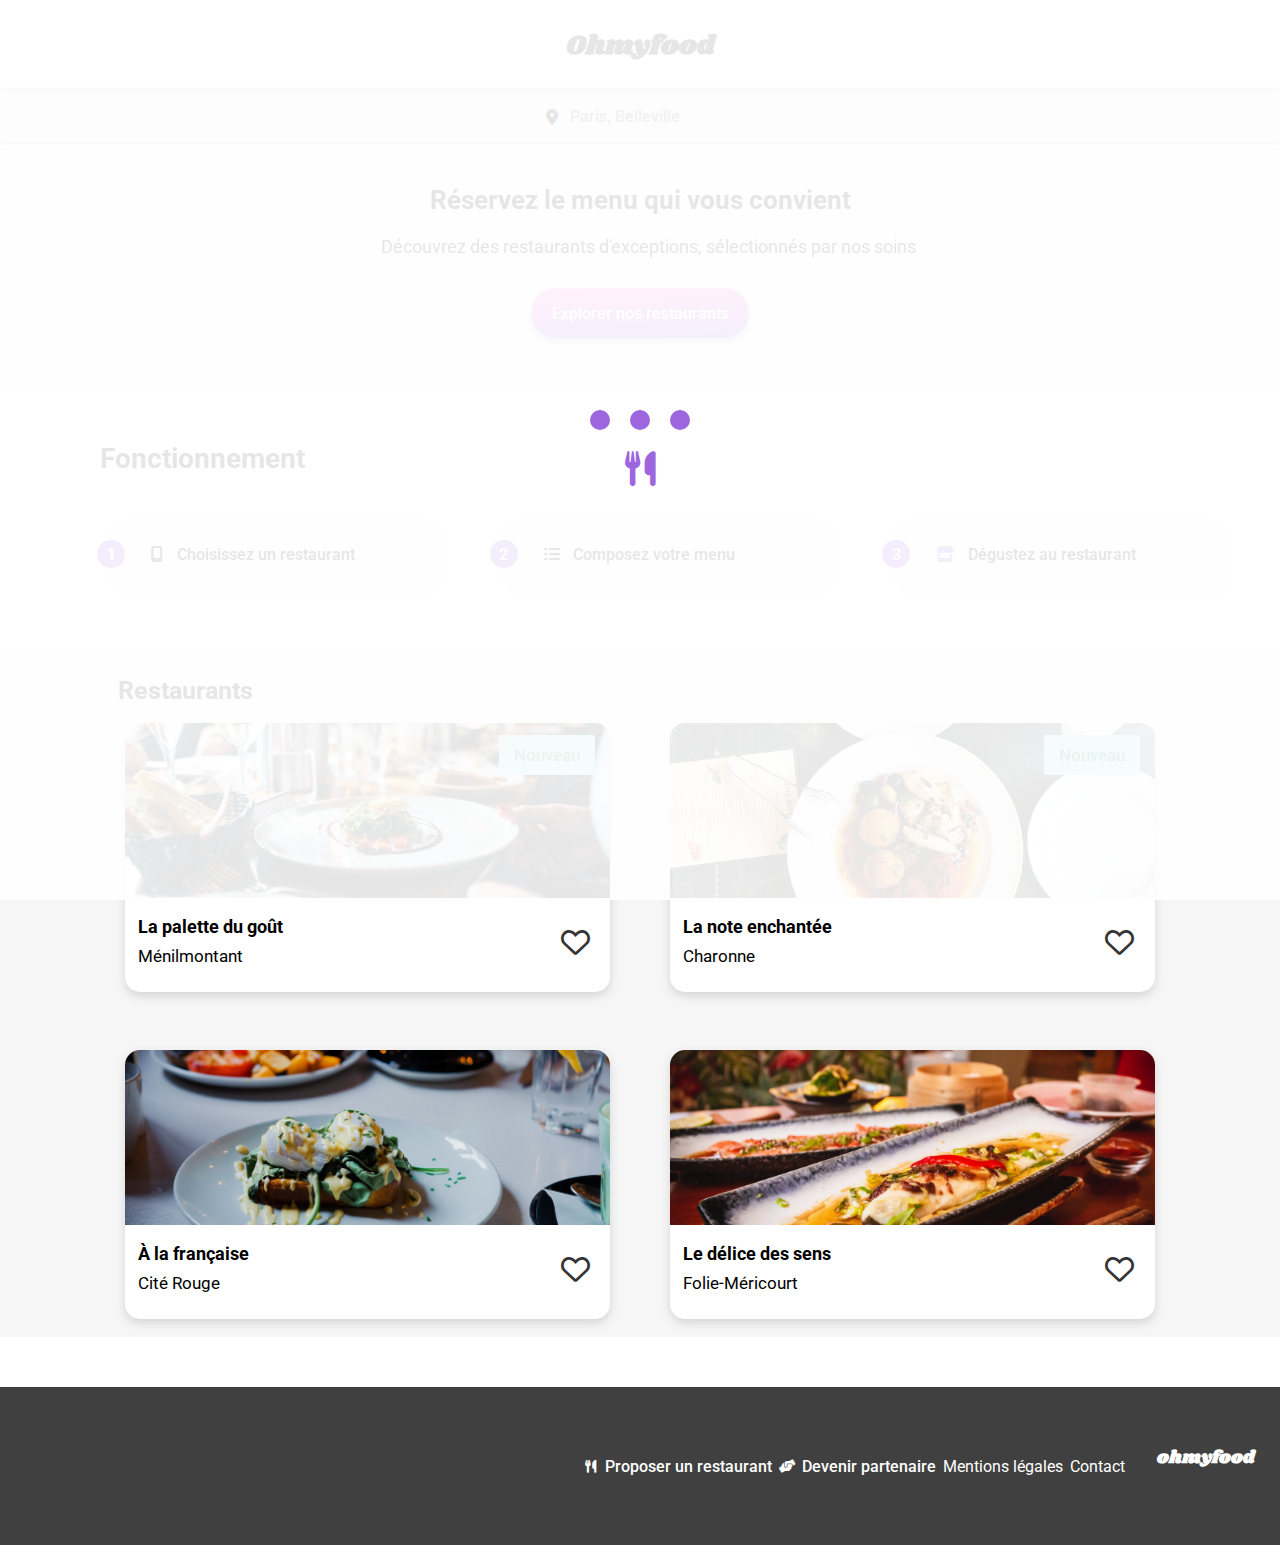
<file: index.html>
<!DOCTYPE html>
<html lang="fr">
<head>
    <meta charset="UTF-8">
    <meta name="viewport" content="width=device-width, initial-scale=1.0">
    <link rel="preconnect" href="https://fonts.googleapis.com">
    <link rel="preconnect" href="https://fonts.gstatic.com/" crossorigin>
    <link href="https://fonts.googleapis.com/css2?family=Shrikhand&display=swap" rel="stylesheet">
    <link href="https://fonts.googleapis.com/css2?family=Roboto:ital,wght@0,100;0,300;0,400;0,500;0,700;0,900;1,100;1,300;1,400;1,500;1,700;1,900&display=swap" rel="stylesheet">
    <link rel="stylesheet" href="https://cdnjs.cloudflare.com/ajax/libs/font-awesome/6.0.0-beta3/css/all.min.css">
    <link rel="stylesheet" href="./assets/style.css">
    <title>Oh My Food</title>
</head>
<body>
    <div class="loader">
            <div class="loader-dots">
            <div class="loader-dot loader-dot__1"></div>
            <div class="loader-dot loader-dot__2"></div>
            <div class="loader-dot loader-dot__3"></div>
            <div class="loader__text"><i class="fa-solid fa-utensils"></i></div>
            </div>
        </div>
    <header class="header">
        <h1 class="header__logo">Ohmyfood</h1>
    </header>
    <main class="main">
        <section class="location">
            <div class="location__icon">
                <i class="fa-solid fa-location-dot" aria-hidden="true"></i>
            </div> 
            <div class="location-input"> 
                <form action="#" method="get">
                <input type="text" placeholder="Paris, Belleville" class="location__input--text">
                </form>
            </div>
        </section>
        <section class="explorer__restaurants">
            <h2 class="title__reservation">Réservez le menu qui vous convient</h2>
            <p>Découvrez des restaurants d'exceptions, sélectionnés par nos soins</p>
            <button type="button" class="explore__button">Explorer nos restaurants</button>
        </section>
        <section class="fonctionnement">
            <h3 class="fonctionnement__title">Fonctionnement</h3>
            <div class="fonctionnement__steps">
                <div class="fonctionnement__steps--step">
                    <p class="fonctionnement__steps--step__numbers">1</p>
                    <i class="fonctionnement__steps--step__numbers__icon fa-solid fa-mobile-screen-button"></i>
                    <p class="fonctionnement__steps--step__paragraph">Choisissez un restaurant</p>
                </div>
                <div class="fonctionnement__steps--step">
                    <p class="fonctionnement__steps--step__numbers">2</p>
                    <i class="fonctionnement__steps--step__numbers__icon fa-solid fa-list-ul"></i>
                    <p class="fonctionnement__steps--step__paragraph">Composez votre menu</p>
                </div>
                <div class="fonctionnement__steps--step">
                    <p class="fonctionnement__steps--step__numbers">3</p>
                    <i class="fonctionnement__steps--step__numbers__icon fa-solid fa-store"></i>
                    <p class="fonctionnement__steps--step__paragraph">Dégustez au restaurant</p>
                </div>
            </div>
        </section>
        <section class="restaurant">
            <h3 class="restaurant__title">Restaurants</h3>
            <div class="restaurant__bloc">
                <article class="restaurant__cards">
                    <a href="La-palette-du-gout.html">
                        <div class="restaurant__cards--img">
                            <img src="./assets/images/jay-wennington-N_Y88TWmGwA-unsplash.jpg" alt="Photo du restaurant la palette du goût">
                            <div class="restaurant__cards--img--markerinfo">
                               <span>Nouveau</span>
                            </div>
                        </div>
                        <div class="restaurant__cards--info">
                            <div class="restaurant__cards--text">
                                <h4>La palette du goût</h4>
                                <p>Ménilmontant</p>
                            </div>
                        </div>
                    </a>
                    <div class="restaurant__cards--like">
                        <input class="heart-check" type="checkbox">
                        <button type="button" class="button__like"><i class="far fa-heart"></i></button>
                    </div>
                </article>
                <article class="restaurant__cards">
                    <a href="La-note-enchantee.html">
                        <div class="restaurant__cards--img">
                            <img src="./assets/images/stil-u2Lp8tXIcjw-unsplash.jpg" alt="Photo du restaurant la note enchantée">
                            <div class="restaurant__cards--img--markerinfo">
                                <span>Nouveau</span>
                            </div>
                        </div>
                        <div class="restaurant__cards--info">
                            <div class="restaurant__cards--text">
                                <h4>La note enchantée</h4>
                                <p>Charonne</p>
                            </div>
                        </div>
                    </a>
                    <div class="restaurant__cards--like">
                        <input class="heart-check" type="checkbox">
                        <button type="button" class="button__like"><i class="far fa-heart"></i></button>
                    </div>
                </article>
                <article class="restaurant__cards">
                    <a href="A-la-française.html">
                        <div class="restaurant__cards--img">
                            <img src="./assets/images/toa-heftiba-DQKerTsQwi0-unsplash.jpg" alt="Photo du restaurant à la francaise">
                        </div>
                        <div class="restaurant__cards--info">
                            <div class="restaurant__cards--text">
                                <h4>À la française </h4>
                                <p>Cité Rouge</p>
                            </div>
                        </div>
                    </a>
                    <div class="restaurant__cards--like">
                        <input class="heart-check" type="checkbox">
                        <button type="button" class="button__like"><i class="far fa-heart"></i></button>
                    </div>
                </article>
                <article class="restaurant__cards">
                    <a href="Le-delice-des-sens.html">
                        <div class="restaurant__cards--img">
                            <img src="./assets/images/louis-hansel-shotsoflouis-qNBGVyOCY8Q-unsplash.jpg" alt="Photo du restaurant le délice des sens">
                        </div>
                        <div class="restaurant__cards--info">
                            <div class="restaurant__cards--text">
                                <h4>Le délice des sens</h4>
                                <p>Folie-Méricourt</p>
                            </div>
                        </div>
                    </a>
                    <div class="restaurant__cards--like">
                        <input class="heart-check" type="checkbox">
                        <button type="button" class="button__like"><i class="far fa-heart"></i></button>
                    </div>
                </article>       
            </div>
        </section>
        </main>
    <footer class="footer">
        <h1 class="footer__logo">ohmyfood</h1>
    <div class="footer__bloc">
            <a href="#" class="footer__nav">
             <i class="fas fa-utensils footer__nav--icons"></i>
            <p>Proposer un restaurant</p>
             </a>
             <a href="#" class=" footer__nav">
            <i class="fas fa-hands-helping footer__nav--icons"></i>
            <p>Devenir partenaire</p>
            </a>
            <a class="footer__nav--info" href="#"><p>Mentions légales</p></a>
            <a class="footer__nav--info" href="mailto:ohmyfood@contact.fr"><p>Contact</p></a>
    </div>
</footer>
</body>
</html>
</file>
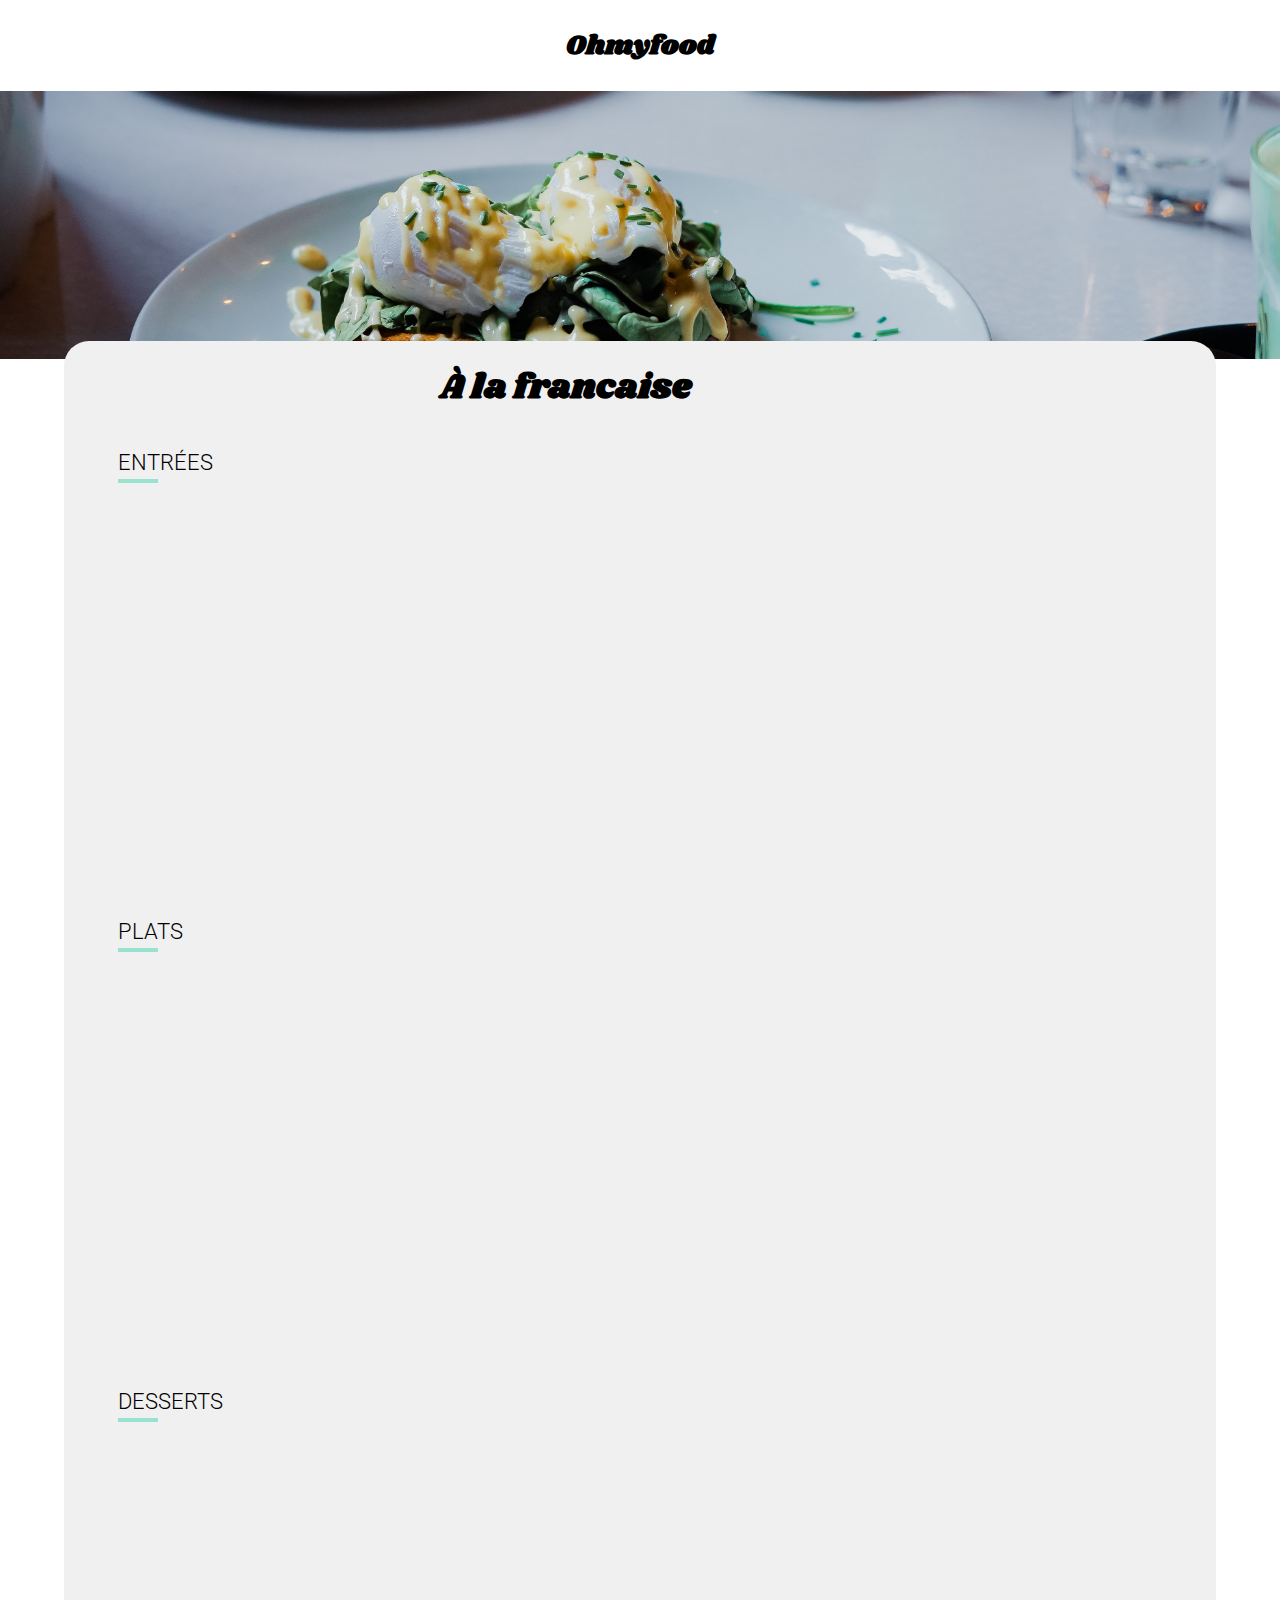
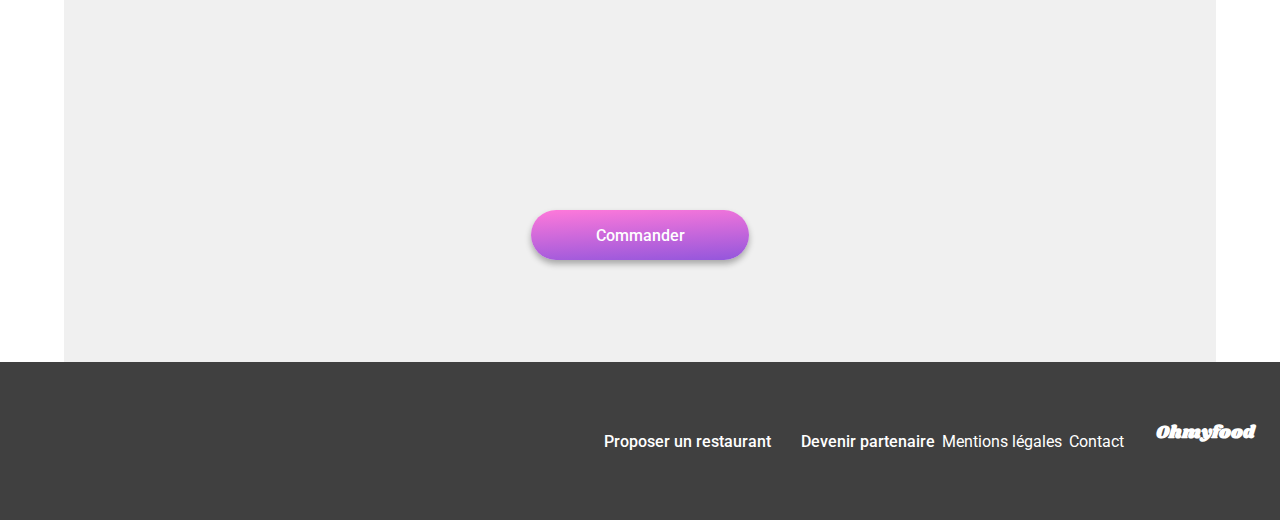
<file: A-la-française.html>
<!DOCTYPE html>
<html lang="fr">

<head>
    <meta charset="utf-8">
    <meta name="viewport" content="width=device-width, initial-scale=1.0">
    <link href="https://fonts.googleapis.com/css2?family=Roboto:wght@100;300;400;500;700&family=Shrikhand&display=swap" rel="stylesheet">
    <link rel="stylesheet" href="https://cdnjs.cloudflare.com/ajax/libs/font-awesome/6.2.1/css/all.min.css"
    integrity="sha512-MV7K8+y+gLIBoVD59lQIYicR65iaqukzvf/nwasF0nqhPay5w/9lJmVM2hMDcnK1OnMGCdVK+iQrJ7lzPJQd1w=="
    crossorigin="anonymous" referrerpolicy="no-referrer" />
    <meta name="google-site-verification" content="zroq2rvKkY5a0dYDb0woWol-oEuwAzsgzJlrN5-hkt0" />
    <link rel="stylesheet" href="./assets/style.css">
    <title>A la française</title>
</head>
<body class="body">
<header class="header header__witharrow">
    <div class="header__slight">
        <a href="index.html">
            <i class="fa-solid fa-arrow-right fa-flip-horizontal header__goback"></i>
        </a>
        <h1 class="header__logo">Ohmyfood</h1>
    </div>
</header>  
     <main>
        <section class="page__restaurant">
            <div class="page__restaurant--img">
                <img src="./assets/images/toa-heftiba-DQKerTsQwi0-unsplash.jpg" alt="Photo du plat, du restaurant à la francaise">
                </div>
                <div class="slight">
                <div class="slight__heading">
                    <h2>À la francaise</h2>
                        <div class="slight__heading--heart">      
                            <input class="heart-check" type="checkbox">
                            <button type="submit" class="button__like"><i class="far fa-heart"></i></button>
                        </div>              
                </div>
                <div class="slight__container">
                    <div class="race-list">
                        <h3 class="race-list__heading">Entrées</h3>
                        <article class="race-cards">
                            <div class="race-cards__info">
                                <div class="race-cards__description">
                                    <h4>Tartare de poulpe acidulé</h4>
                                    <p>Aux zestes d'orange</p>
                                </div>
                                <div class="race-cards__price">
                                    <p>25€</p>
                                </div>
                            </div>
                            <div class="race-cards__checkout">
                            </div>
                        </article>
                        <article class="race-cards">
                            <div class="race-cards__info">
                                <div class="race-cards__description">
                                    <h4>Velouté de légumes d'antan</h4>
                                    <p>Carotte, panais, topinambour</p>
                                </div>
                                <div class="race-cards__price">
                                    <p>35€</p>
                                </div>
                            </div>
                            <div class="race-cards__checkout">
                            </div>
                        </article>
                        <article class="race-cards">
                            <div class="race-cards__info">
                                <div class="race-cards__description">
                                    <h4>Soupe à l'oignon</h4>
                                    <p>Revisitée</p>
                                </div>
                                <div class="race-cards__price">
                                    <p>20€</p>
                                </div>
                            </div>
                            <div class="race-cards__checkout">
                            </div>
                        </article>
                    </div>
                    <div class="race-list">
                        <h3 class="race-list__heading">plats</h3>
                        <article class="race-cards">
                            <div class="race-cards__info">
                                <div class="race-cards__description">
                                    <h4>Coquilles Saint-Jacques</h4>
                                    <p>Accompagnées d'une purée de panais</p>
                                </div>
                                <div class="race-cards__price">
                                    <p>40€</p>
                                </div>
                            </div>
                            <div class="race-cards__checkout">
                            </div>
                        </article>
                        <article class="race-cards">
                            <div class="race-cards__info">
                                <div class="race-cards__description">
                                    <h4>Magret de canard</h4>
                                    <p>Et parmentier de pommes de terre</p>
                                </div>
                                <div class="race-cards__price">
                                    <p>35€</p>
                                </div>
                            </div>
                            <div class="race-cards__checkout">
                            </div>
                        </article>
                        <article class="race-cards">
                            <div class="race-cards__info">
                                <div class="race-cards__description">
                                    <h4>Pigeonneau d’Ille-et-Vilaine</h4>
                                    <p>Sur son lit de gnocchis aux légumes</p>
                                </div>
                                <div class="race-cards__price">
                                    <p>44€</p>
                                </div>
                            </div>
                            <div class="race-cards__checkout">
                            </div>
                        </article>
                    </div>
                    <div class="race-list">
                        <h3 class="race-list__heading">Desserts</h3>
                        <article class="race-cards">
                            <div class="race-cards__info">
                                <div class="race-cards__description">
                                    <h4>Pétales de violettes glacés</h4>
                                    <p>Et purée de noisettes</p>
                                </div>
                                <div class="race-cards__price">
                                    <p>18€</p>
                                </div>
                            </div>
                            <div class="race-cards__checkout">
                            </div>
                        </article>
                        <article class="race-cards">
                            <div class="race-cards__info">
                                <div class="race-cards__description">
                                    <h4>Fondant au chocolat</h4>
                                    <p>Revisité</p>
                                </div>
                                <div class="race-cards__price">
                                    <p>22€</p>
                                </div>
                            </div>
                            <div class="race-cards__checkout">
                            </div>
                        </article>
                        <article class="race-cards">
                            <div class="race-cards__info">
                                <div class="race-cards__description">
                                    <h4>Millefeuille croustillant</h4>
                                    <p>Myrtilles et pâte d’amande</p>
                                </div>
                                <div class="race-cards__price">
                                    <p>23€</p>
                                </div>
                            </div>
                            <div class="race-cards__checkout">
                            </div>
                        </article>
                    </div>
                </div>
                <div class="slight__orderbtn">
                    <button type="button" class="explore__button">Commander</button>
                </div>
            </div>
        </section>
    </main>
    <footer class="footer">
            <h1 class="footer__logo">Ohmyfood</h1>
        <div class="footer__bloc">
            <a href="#" class="footer__nav">
                <i class="fas fa-utensils footer__nav--icons"></i>
                <p>Proposer un restaurant</p>
            </a>
            <a href="#" class=" footer__nav">
                <i class="fas fa-hands-helping footer__nav--icons"></i>
                <p>Devenir partenaire</p>
            </a>
            <a class="footer__nav--info" href="#"><p>Mentions légales</p></a>
            <a class="footer__nav--info" href="mailto:ohmyfood@contact.fr">
                <p>Contact</p>
            </a>
        </div>
    </footer>
</body>
</html>
</file>
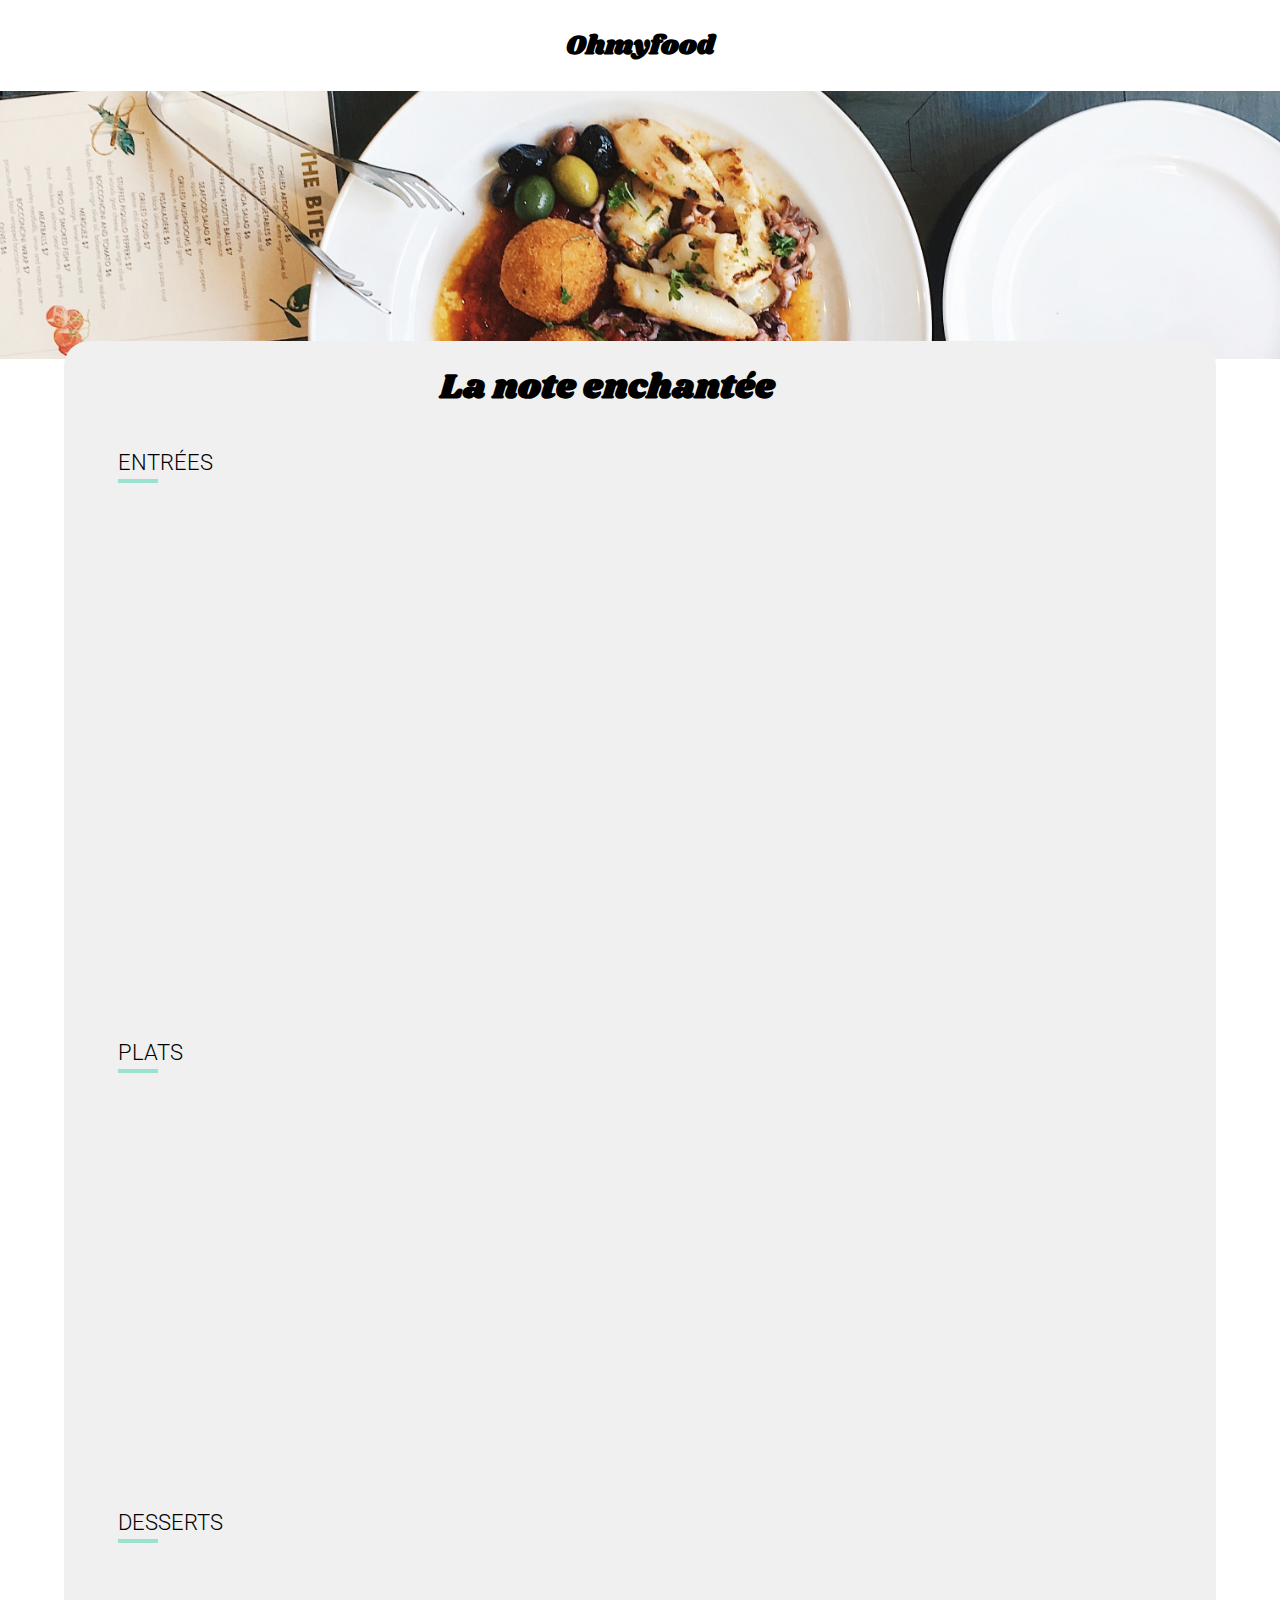
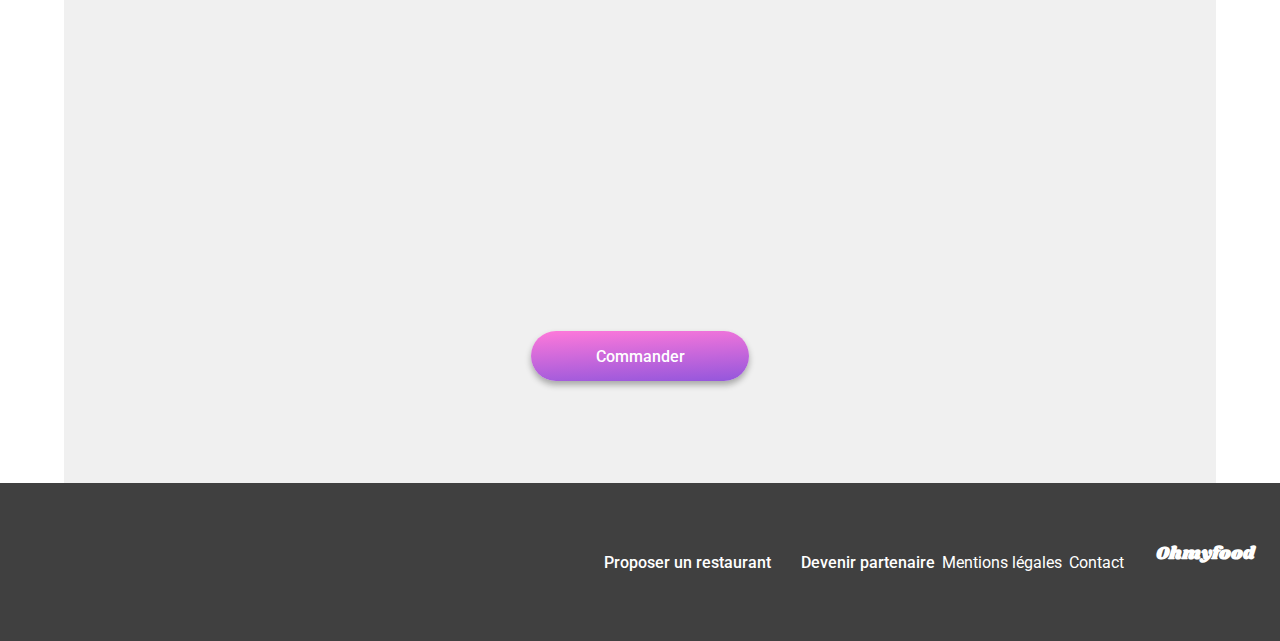
<file: La-note-enchantee.html>
<!DOCTYPE html>
<html lang="fr">
<head>
    <meta charset="utf-8">
    <meta name="viewport" content="width=device-width, initial-scale=1.0">
    <link href="https://fonts.googleapis.com/css2?family=Roboto:wght@100;300;400;500;700&family=Shrikhand&display=swap" rel="stylesheet">
    <link rel="stylesheet" href="https://cdnjs.cloudflare.com/ajax/libs/font-awesome/6.2.1/css/all.min.css"
    integrity="sha512-MV7K8+y+gLIBoVD59lQIYicR65iaqukzvf/nwasF0nqhPay5w/9lJmVM2hMDcnK1OnMGCdVK+iQrJ7lzPJQd1w=="
    crossorigin="anonymous" referrerpolicy="no-referrer" />
    <meta name="google-site-verification" content="zroq2rvKkY5a0dYDb0woWol-oEuwAzsgzJlrN5-hkt0" />
    <link rel="stylesheet" href="./assets/style.css">
    <title>La note enchantée</title>
</head>
<body class="body">
    <header class="header header__witharrow">
        <div class="header__slight">
            <a href="index.html">
                <i class="fa-solid fa-arrow-right fa-flip-horizontal header__goback"></i>
            </a>
            <h1 class="header__logo">Ohmyfood</h1>
        </div>
    </header>  
    <section class="page__restaurant">
        <div class="page__restaurant--img">
            <img src="./assets/images/stil-u2Lp8tXIcjw-unsplash.jpg" alt="photo du plat, du restaurant la note enchantés">
        </div>
        <div class="slight">
            <div class="slight__heading">
                <h2>La note enchantée</h2>
                    <div class="slight__heading--heart">
                        <input class="heart-check" type="checkbox">
                        <button type="submit" class="button__like"><i class="far fa-heart"></i></button>
                    </div>
            </div>
            <div class="slight__container">
                <div class="race-list">
                    <h3 class="race-list__heading">Entrées</h3>
                    <article class="race-cards">
                        <div class="race-cards__info">
                            <div class="race-cards__description">
                                <h4>Ravioles de foie gras</h4>
                                <p>Accompagnées de leur créme à la truffe</p>
                            </div>
                            <div class="race-cards__price">
                                <p>25€</p>
                            </div>
                        </div>
                        <div class="race-cards__checkout">
                        </div>
                    </article>
                    <article class="race-cards">
                        <div class="race-cards__info">
                            <div class="race-cards__description">
                                <h4>Caviar osciètre </h4>
                                <p>Sur blini à la farine de blé noir</p>
                            </div>
                            <div class="race-cards__price">
                                <p>35€</p>
                            </div>
                        </div>
                        <div class="race-cards__checkout">
                        </div>
                    </article>
                    <article class="race-cards">
                        <div class="race-cards__info">
                            <div class="race-cards__description">
                                <h4>Homard et espuma de potiron</h4>
                                <p>Marinés aux zestes d'orange</p>
                            </div>
                            <div class="race-cards__price">
                                <p>20€</p>
                            </div>
                        </div>
                        <div class="race-cards__checkout">
                        </div>
                    </article>
                    <article class="race-cards">
                        <div class="race-cards__info">
                            <div class="race-cards__description">
                                <h4>Foie gras de canard cuit entier</h4>
                                <p>Confiture de figue et pain toasté</p>
                            </div>
                            <div class="race-cards__price">
                                <p>35€</p>
                            </div>
                        </div>
                        <div class="race-cards__checkout">
                        </div>
                    </article>
                </div>
                <div class="race-list">
                    <h3 class="race-list__heading">plats</h3>
                    <article class="race-cards">
                        <div class="race-cards__info">
                            <div class="race-cards__description">
                                <h4>Noix de coquilles Saint-Jacques</h4>
                                <p>Sur lit de purée de céleri-rave</p>
                            </div>
                            <div class="race-cards__price">
                                <p>40€</p>
                            </div>
                        </div>
                        <div class="race-cards__checkout">
                        </div>
                    </article>
                    <article class="race-cards">
                        <div class="race-cards__info">
                            <div class="race-cards__description">
                                <h4>Langoustine poêlée</h4>
                                <p>Purée de patate douce</p>
                            </div>
                            <div class="race-cards__price">
                                <p>35€</p>
                            </div>
                        </div>
                        <div class="race-cards__checkout">
                        </div>
                    </article>
                    <article class="race-cards">
                        <div class="race-cards__info">
                            <div class="race-cards__description">
                                <h4>Mijoté de queue de bœuf </h4>
                                <p>Et riz sauvage aux zestes de citron</p>
                            </div>
                            <div class="race-cards__price">
                                <p>45€</p>
                            </div>
                        </div>
                        <div class="race-cards__checkout">
                        </div>
                    </article>
                </div>
                <div class="race-list">
                    <h3 class="race-list__heading">Desserts</h3>
                    <article class="race-cards">
                        <div class="race-cards__info">
                            <div class="race-cards__description">
                                <h4>Macaron noisette et chocolat</h4>
                                <p>Glace au caramel brun et sel de Guérande</p>
                            </div>
                            <div class="race-cards__price">
                                <p>18€</p>
                            </div>
                        </div>
                        <div class="race-cards__checkout">
                        </div>
                    </article>
                    <article class="race-cards">
                        <div class="race-cards__info">
                            <div class="race-cards__description">
                                <h4>Baba au rhum revisité </h4>
                                <p>Avec son coulis de citron</p>
                            </div>
                            <div class="race-cards__price">
                                <p>22€</p>
                            </div>
                        </div>
                        <div class="race-cards__checkout">
                        </div>
                    </article>
                    <article class="race-cards">
                        <div class="race-cards__info">
                            <div class="race-cards__description">
                                <h4>Tarte au citron meringuée </h4>
                                <p>Déstructurée</p>
                            </div>
                            <div class="race-cards__price">
                                <p>23€</p>
                            </div>
                        </div>
                        <div class="race-cards__checkout">
                        </div>
                    </article>
                </div>
            </div>
            <div class="slight__orderbtn">
                <button type="button" class="explore__button">Commander</button>
            </div>
        </div>
    </section>
    <footer class="footer">
     <h1 class="footer__logo">Ohmyfood</h1>
         <div class="footer__bloc">
            <a href="#" class="footer__nav">
            <i class="fas fa-utensils footer__nav--icons"></i>
                <p>Proposer un restaurant</p>
            </a>
            <a href="#" class=" footer__nav">
            <i class="fas fa-hands-helping footer__nav--icons"></i>
                <p>Devenir partenaire</p>
            </a>
            <a class="footer__nav--info" href="#">
                <p>Mentions légales</p>
            </a>
            <a class="footer__nav--info" href="mailto:ohmyfood@contact.fr">
                <p>Contact</p>
            </a>
        </div>
    </footer>
</body>
</html>
</file>
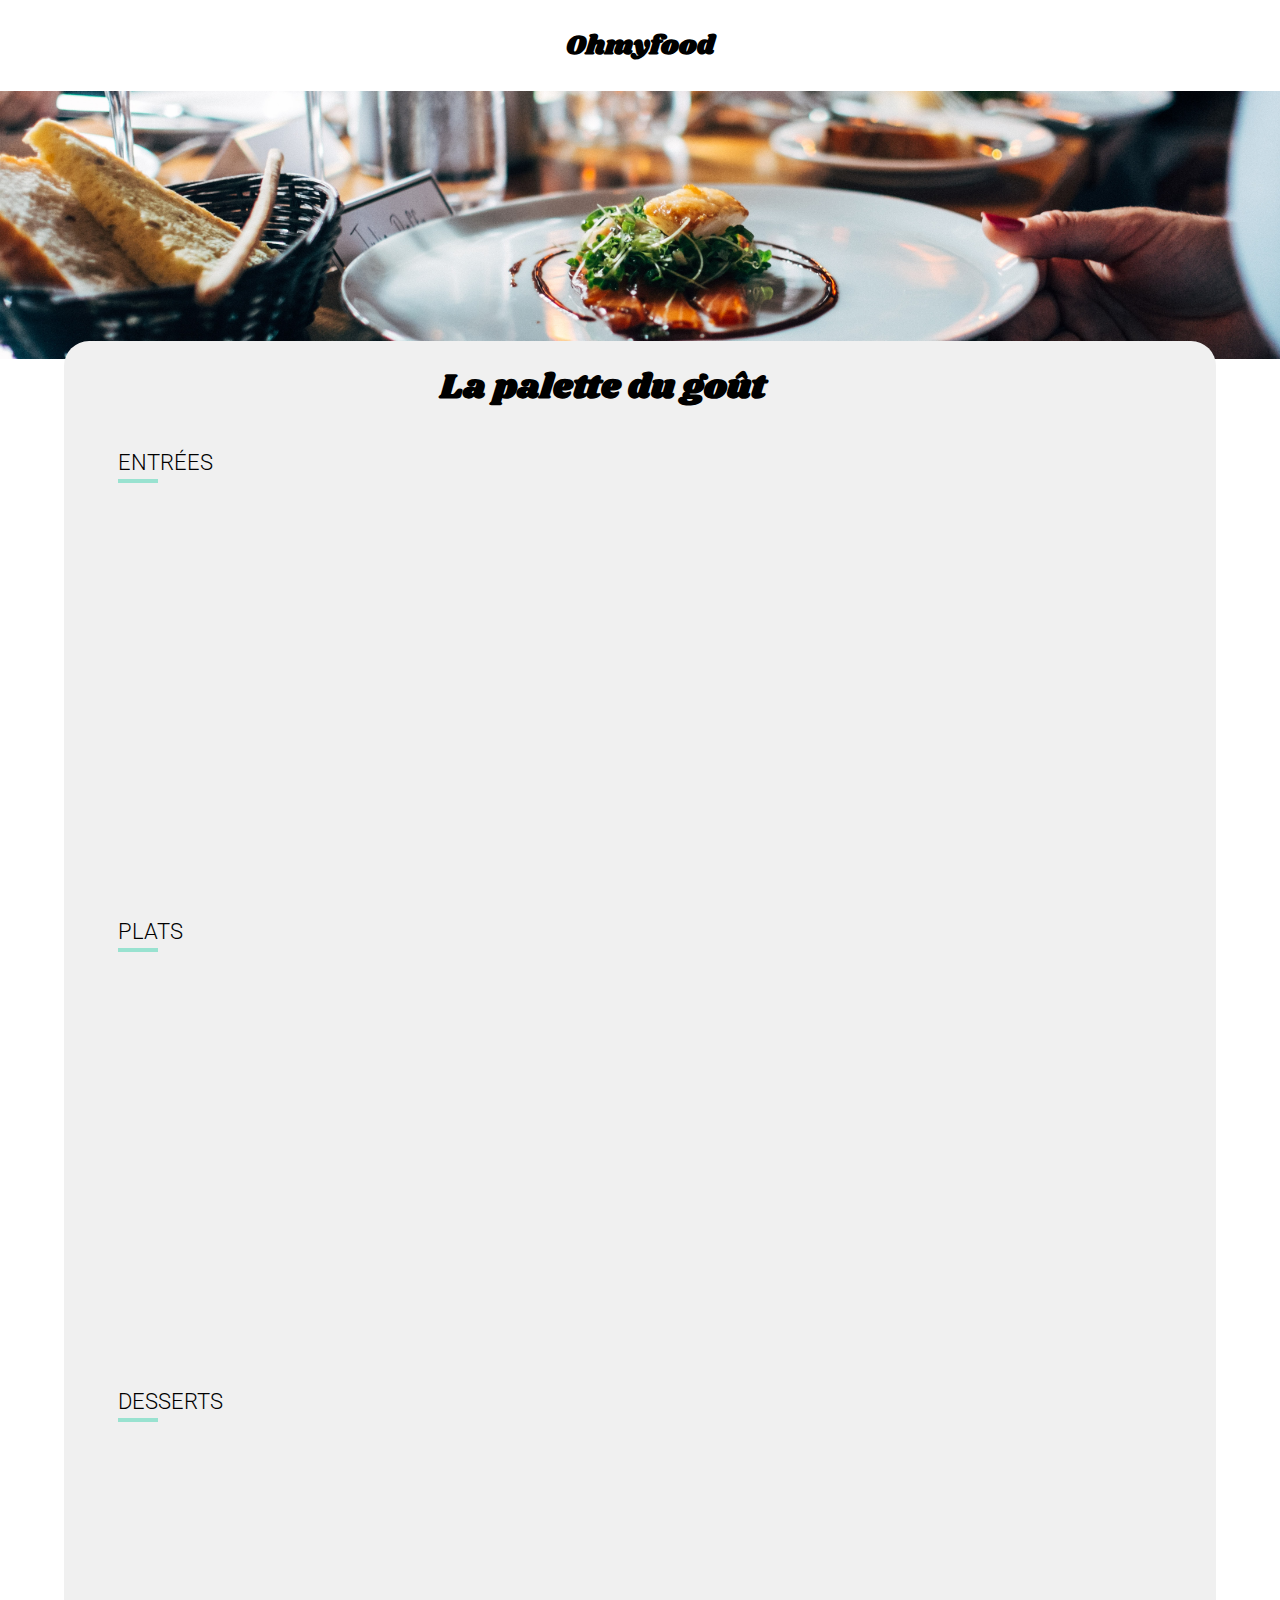
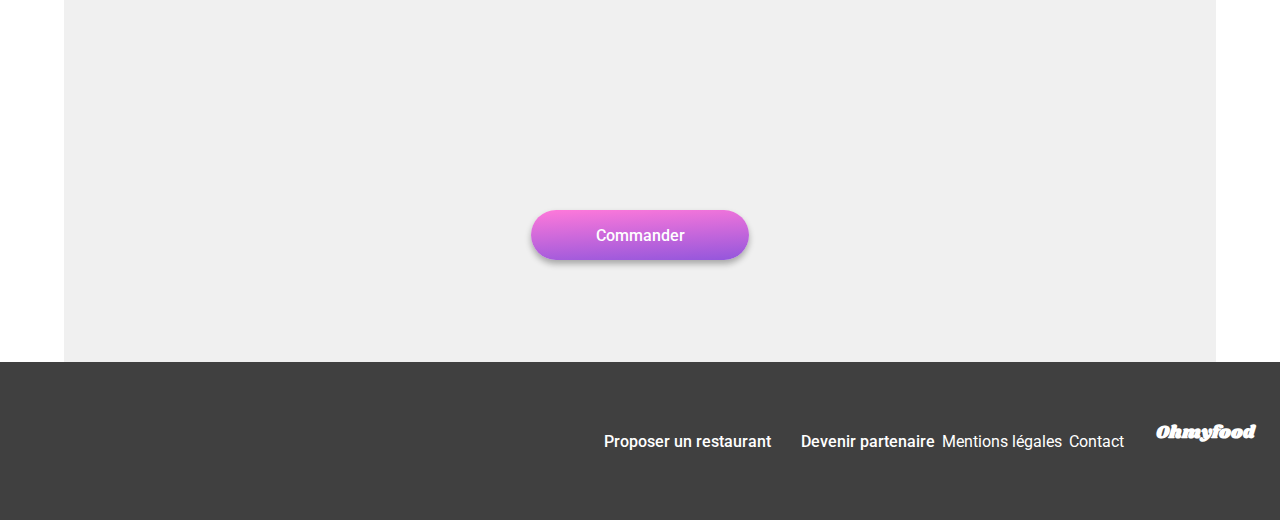
<file: La-palette-du-gout.html>
<!DOCTYPE html>
<html lang="fr">
<head>
    <meta charset="utf-8">
    <meta name="viewport" content="width=device-width, initial-scale=1.0">
    <link href="https://fonts.googleapis.com/css2?family=Roboto:wght@100;300;400;500;700&family=Shrikhand&display=swap" rel="stylesheet">
    <link rel="stylesheet" href="https://cdnjs.cloudflare.com/ajax/libs/font-awesome/6.2.1/css/all.min.css"
    integrity="sha512-MV7K8+y+gLIBoVD59lQIYicR65iaqukzvf/nwasF0nqhPay5w/9lJmVM2hMDcnK1OnMGCdVK+iQrJ7lzPJQd1w=="
    crossorigin="anonymous" referrerpolicy="no-referrer" />
    <meta name="google-site-verification" content="zroq2rvKkY5a0dYDb0woWol-oEuwAzsgzJlrN5-hkt0" />
    <link rel="stylesheet" href="./assets/style.css">
    <title>La palette du goût</title>
</head>
<body class="body">
    <header class="header header__witharrow">
        <div class="header__slight">
            <a href="index.html">
                <i class="fa-solid fa-arrow-right fa-flip-horizontal header__goback"></i>
            </a>
            <h1 class="header__logo">Ohmyfood</h1>
        </div>
    </header>   
    <main>
        <section class="page__restaurant">
            <div class="page__restaurant--img">
                <img src="./assets/images/jay-wennington-N_Y88TWmGwA-unsplash.jpg" alt="photo d'un plat du restaurant la palette du goût">
            </div>
            <div class="slight">
                <div class="slight__heading">
                    <h2>La palette du goût</h2>
                        <div class="slight__heading--heart">
                            <input class="heart-check" type="checkbox">
                            <button type="submit" class="button__like"><i class="far fa-heart"></i></button>
                        </div>                 
                </div>
                <div class="slight__container">
                    <div class="race-list">
                        <h3 class="race-list__heading">Entrées</h3>
                        <article class="race-cards">
                            <div class="race-cards__info">
                                <div class="race-cards__description">
                                    <h4>Fricassée d'escargots</h4>
                                    <p>Au piment d'Espelette</p>
                                </div>
                                <div class="race-cards__price">
                                    <p>25€</p>
                                </div>
                            </div>
                            <div class="race-cards__checkout">
                            </div>
                        </article>

                        <article class="race-cards">
                            <div class="race-cards__info">
                                <div class="race-cards__description">
                                    <h4>Foie gras de canard mi-cuit</h4>
                                    <p>Et ses copeaux de truffe noire</p>
                                </div>
                                <div class="race-cards__price">
                                    <p>35€</p>
                                </div>
                            </div>
                            <div class="race-cards__checkout">
                            </div>
                        </article>

                        <article class="race-cards">
                            <div class="race-cards__info">
                                <div class="race-cards__description">
                                    <h4>Œuf au plat</h4>
                                    <p>Assaisonné à la truffe sur lit de caviar</p>
                                </div>
                                <div class="race-cards__price">
                                    <p>20€</p>
                                </div>
                            </div>
                            <div class="race-cards__checkout">
                            </div>
                        </article>
                    </div>

                    <div class="race-list">
                        <h3 class="race-list__heading">plats</h3>
                        <article class="race-cards">
                            <div class="race-cards__info">
                                <div class="race-cards__description">
                                    <h4>Filet de bœuf aux herbes</h4>
                                    <p>Accompagné de sa ribambelle de légumes</p>
                                </div>
                                <div class="race-cards__price">
                                    <p>40€</p>
                                </div>
                            </div>
                            <div class="race-cards__checkout">
                            </div>
                        </article>

                        <article class="race-cards">
                            <div class="race-cards__info">
                                <div class="race-cards__description">
                                    <h4>Parmentier de queue de bœuf</h4>
                                    <p>À la truffe noire sur sa purée de panais</p>
                                </div>
                                <div class="race-cards__price">
                                    <p>35€</p>
                                </div>
                            </div>
                            <div class="race-cards__checkout">
                            </div>
                        </article>

                        <article class="race-cards">
                            <div class="race-cards__info">
                                <div class="race-cards__description">
                                    <h4>Filet de turbot</h4>
                                    <p>Aux agrumes</p>
                                </div>
                                <div class="race-cards__price">
                                    <p>44€</p>
                                </div>
                            </div>
                            <div class="race-cards__checkout">
                            </div>
                        </article>
                    </div>

                    <div class="race-list">
                        <h3 class="race-list__heading">Desserts</h3>
                        <article class="race-cards">
                            <div class="race-cards__info">
                                <div class="race-cards__description">
                                    <h4>Paris-Brest</h4>
                                    <p>Revisité</p>
                                </div>
                                <div class="race-cards__price">
                                    <p>18€</p>
                                </div>
                            </div>
                            <div class="race-cards__checkout">
                            </div>
                        </article>

                        <article class="race-cards">
                            <div class="race-cards__info">
                                <div class="race-cards__description">
                                    <h4>Macaron au chocolat d'exception </h4>
                                    <p>Et glace à la vanille de Madagascar</p>
                                </div>
                                <div class="race-cards__price">
                                    <p>22€</p>
                                </div>
                            </div>
                            <div class="race-cards__checkout">
                            </div>
                        </article>

                        <article class="race-cards">
                            <div class="race-cards__info">
                                <div class="race-cards__description">
                                    <h4>Mousse au chocolat</h4>
                                    <p>Au piment d'Espelette et à la truffe noire</p>
                                </div>
                                <div class="race-cards__price">
                                    <p>23€</p>
                                </div>
                            </div>
                            <div class="race-cards__checkout">
                            </div>
                        </article>
                    </div>
                </div>

                <div class="slight__orderbtn">
                    <button type="button" class="explore__button">Commander</button>
                </div>
            </div>
        </section>
    </main>
    <footer class="footer">
        <h1 class="footer__logo">Ohmyfood</h1>
        <div class="footer__bloc">
            <a href="#" class="footer__nav">
                <i class="fas fa-utensils footer__nav--icons"></i>
                <p>Proposer un restaurant</p>
            </a>
        <a href="#" class=" footer__nav">
                <i class="fas fa-hands-helping footer__nav--icons"></i>
                <p>Devenir partenaire</p>
            </a>
            <a class="footer__nav--info" href="#">
                <p>Mentions légales</p>
            </a>
            <a class="footer__nav--info" href="mailto:ohmyfood@contact.fr">
                <p>Contact</p>
            </a>
        </div>
    </footer>
</body>
</html>
</file>
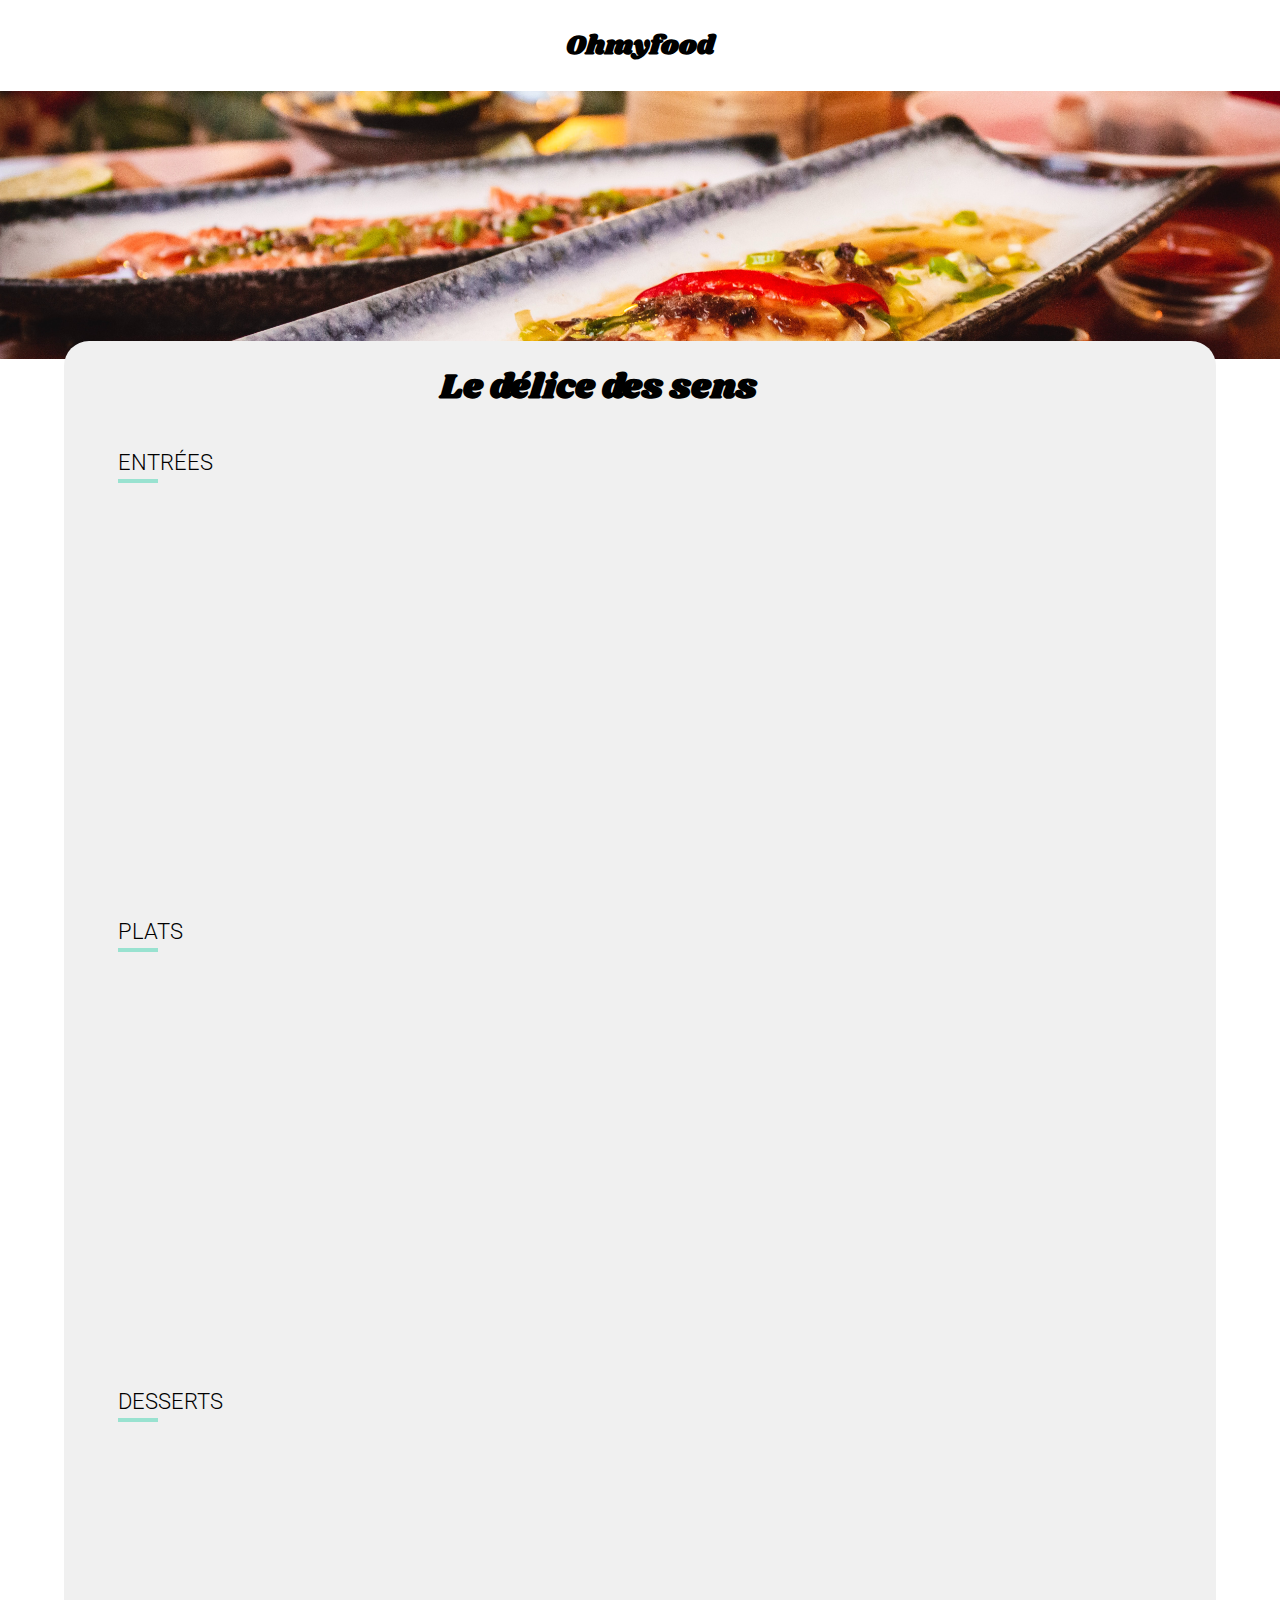
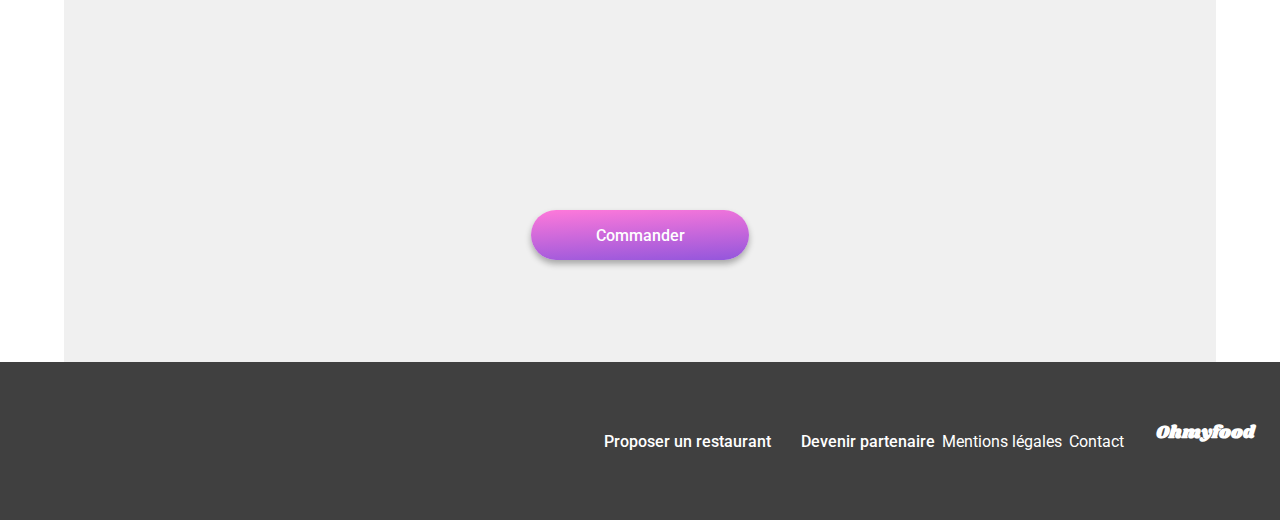
<file: Le-delice-des-sens.html>
<!DOCTYPE html>
<html lang="fr">
<head>
    <meta charset="utf-8">
    <meta name="viewport" content="width=device-width, initial-scale=1.0">
    <link href="https://fonts.googleapis.com/css2?family=Roboto:wght@100;300;400;500;700&family=Shrikhand&display=swap" rel="stylesheet">
    <link rel="stylesheet" href="https://cdnjs.cloudflare.com/ajax/libs/font-awesome/6.2.1/css/all.min.css"
    integrity="sha512-MV7K8+y+gLIBoVD59lQIYicR65iaqukzvf/nwasF0nqhPay5w/9lJmVM2hMDcnK1OnMGCdVK+iQrJ7lzPJQd1w=="
    crossorigin="anonymous" referrerpolicy="no-referrer" />
    <meta name="google-site-verification" content="zroq2rvKkY5a0dYDb0woWol-oEuwAzsgzJlrN5-hkt0" />
    <link rel="stylesheet" href="./assets/style.css">
    <title>Le délice des sens</title>
</head>
<body class="body">
    <header class="header header__witharrow">
        <div class="header__slight">
            <a href="index.html">
                <i class="fa-solid fa-arrow-right fa-flip-horizontal header__goback"></i>
            </a>
            <h1 class="header__logo">Ohmyfood</h1>
        </div>
    </header>  
    <main>
        <section class="page__restaurant">
            <div class="page__restaurant--img">
                <img src="./assets/images/louis-hansel-shotsoflouis-qNBGVyOCY8Q-unsplash.jpg" alt="Photo du restaurant la délice des sens">
            </div>
            <div class="slight">
                <div class="slight__heading">
                    <h2>Le délice des sens</h2>
                        <div class="slight__heading--heart">
                            <input class="heart-check" type="checkbox">
                            <button type="submit" class="button__like"><i class="far fa-heart"></i></button>
                        </div>                    
                </div>
                <div class="slight__container">
                    <div class="race-list">
                        <h3 class="race-list__heading">Entrées</h3>
                        <article class="race-cards">
                            <div class="race-cards__info">
                                <div class="race-cards__description">
                                    <h4>Tartare de thon</h4>
                                    <p>Assaisonné au yuzu</p>
                                </div>
                                <div class="race-cards__price">
                                    <p>25€</p>
                                </div>
                            </div>
                            <div class="race-cards__checkout">
                            </div>
                        </article>
                        <article class="race-cards">
                            <div class="race-cards__info">
                                <div class="race-cards__description">
                                    <h4>Bouchée de homard croustillant</h4>
                                    <p>Et sa farandole de petits légumes</p>
                                </div>
                                <div class="race-cards__price">
                                    <p>35€</p>
                                </div>
                            </div>
                            <div class="race-cards__checkout">
                            </div>
                        </article>
                        <article class="race-cards">
                            <div class="race-cards__info">
                                <div class="race-cards__description">
                                    <h4>Poulet rôti aux herbes de Provence</h4>
                                    <p>Et sa crème de truffe</p>
                                </div>
                                <div class="race-cards__price">
                                    <p>40€</p>
                                </div>
                            </div>
                            <div class="race-cards__checkout">
                            </div>
                        </article>
                    </div>
                    <div class="race-list">
                        <h3 class="race-list__heading">plats</h3>
                        <article class="race-cards">
                            <div class="race-cards__info">
                                <div class="race-cards__description">
                                    <h4>Poulet rôti aux herbes de Provence </h4>
                                    <p>Et sa crème de truffe</p>
                                </div>
                                <div class="race-cards__price">
                                    <p>40€</p>
                                </div>
                            </div>
                            <div class="race-cards__checkout">
                            </div>
                        </article>
                        <article class="race-cards">
                            <div class="race-cards__info">
                                <div class="race-cards__description">
                                    <h4>Langouste rôtie</h4>
                                    <p>Et ses légumes de saison</p>
                                </div>
                                <div class="race-cards__price">
                                    <p>35€</p>
                                </div>
                            </div>
                            <div class="race-cards__checkout">
                            </div>
                        </article>
                        <article class="race-cards">
                            <div class="race-cards__info">
                                <div class="race-cards__description">
                                    <h4>Côte de bœuf Angus </h4>
                                    <p>Et sa purée de panais</p>
                                </div>
                                <div class="race-cards__price">
                                    <p>44€</p>
                                </div>
                            </div>
                            <div class="race-cards__checkout">
                            </div>
                        </article>
                    </div>
                    <div class="race-list">
                        <h3 class="race-list__heading">Desserts</h3>
                        <article class="race-cards">
                            <div class="race-cards__info">
                                <div class="race-cards__description">
                                    <h4>Farandole de desserts</h4>
                                    <p>Du chef</p>
                                </div>
                                <div class="race-cards__price">
                                    <p>18€</p>
                                </div>
                            </div>
                            <div class="race-cards__checkout">
                            </div>
                        </article>
                        <article class="race-cards">
                            <div class="race-cards__info">
                                <div class="race-cards__description">
                                    <h4>Crème brulée</h4>
                                    <p>Revisitée</p>
                                </div>
                                <div class="race-cards__price">
                                    <p>22€</p>
                                </div>
                            </div>
                            <div class="race-cards__checkout">
                            </div>
                        </article>
                        <article class="race-cards">
                            <div class="race-cards__info">
                                <div class="race-cards__description">
                                    <h4>Tiramisu </h4>
                                    <p>À la noisette</p>
                                </div>
                                <div class="race-cards__price">
                                    <p>23€</p>
                                </div>
                            </div>
                            <div class="race-cards__checkout">
                            </div>
                        </article>
                    </div>
                </div>
                <div class="slight__orderbtn">
                    <button type="button" class="explore__button">Commander</button>
                </div>
            </div>
        </section>
    </main>
    <footer class="footer">
        <h1 class="footer__logo">Ohmyfood</h1>
        <div class="footer__bloc">
            <a href="#" class="footer__nav">
                <i class="fas fa-utensils footer__nav--icons"></i>
                <p>Proposer un restaurant</p>
            </a>
        <a href="#" class=" footer__nav">
                <i class="fas fa-hands-helping footer__nav--icons"></i>
                <p>Devenir partenaire</p>
            </a>
            <a class="footer__nav--info" href="#">
                <p>Mentions légales</p>
            </a>
            <a class="footer__nav--info" href="mailto:ohmyfood@contact.fr">
                <p>Contact</p>
            </a>
        </div>
    </footer>
</body>   
</html>
</file>
<file: assets/style.css>
@charset "UTF-8";
/*** Color ***/
/*** gradient***/
/* CSS pour les éléments d'entrée */
@import url("https://fonts.googleapis.com/css2?family=Shrikhand&display=swap");
@import url("https://fonts.googleapis.com/css2?family=Roboto:ital,wght@0,100;0,300;0,400;0,500;0,700;0,900;1,100;1,300;1,400;1,500;1,700;1,900&display=swap");
.race-list:nth-child(1) .race-cards {
  animation: appear 2.5s ease forwards;
  opacity: 0;
}

/* CSS pour les éléments de plat */
.race-list:nth-child(2) .race-cards {
  animation: appear 5.5s ease forwards;
  opacity: 0;
}

/* CSS pour les éléments de dessert */
.race-list:nth-child(3) .race-cards {
  animation: appear 7.5s ease forwards;
  opacity: 0;
}

/* Animation pour les éléments menu */
@keyframes appear {
  0% {
    opacity: 0;
    transform: translateY(-20px);
  }
  100% {
    opacity: 1;
    transform: translateY(0);
  }
}
.loader {
  position: fixed;
  inset: 0;
  z-index: 2;
  background-color: #ffffff;
  opacity: 0.9;
  animation: disappear 0s 3s forwards;
  display: grid;
  place-items: center;
}
.loader__text {
  width: 100%;
  text-align: center;
  font-family: sans-serif;
  font-weight: bold;
  font-size: 35px;
  color: #9356DC;
}

.loader-dots {
  display: flex;
  align-items: center;
  justify-content: space-between;
  width: 100px;
  height: 100px;
  flex-wrap: wrap;
}
.loader-dots .loader-dot {
  width: 20%;
  height: 20%;
  margin: 0;
  border-radius: 100%;
  background-color: #9356DC;
  animation: three 1s infinite ease-in-out both;
  animation-delay: 0ms;
}
.loader-dots .loader-dot__2 {
  animation-delay: 225ms;
}
.loader-dots .loader-dot__3 {
  animation-delay: 450ms;
}

@keyframes three {
  0%, 80%, 100% {
    transform: scale(0);
  }
  40% {
    transform: scale(1);
  }
}
@keyframes disappear {
  from {
    transform: scale(1);
  }
  to {
    transform: scale(0);
  }
}
body {
  margin: auto;
  width: 100%;
  display: block;
}

* {
  font-family: "Roboto", sans-serif;
}

a {
  text-decoration: none;
  color: inherit;
}

.header {
  padding: 2%;
}
.header__logo {
  margin: 0;
  text-align: center;
  font-size: 27px;
  font-family: "Shrikhand", cursive;
}
.header__witharrow {
  position: relative;
}
.header__goback {
  display: flex;
  align-items: center;
  justify-content: center;
  position: absolute;
  left: 5%;
  width: 20px;
  height: 20px;
  top: 35%;
  font-size: 20px;
}
@media all and (min-width: 1024px) {
  .header__goback {
    font-size: 32px;
  }
}

.footer {
  width: auto;
  padding: 22px 25px;
  background-color: #404040;
  color: #ffffff;
}
@media all and (min-width: 1024px) {
  .footer {
    display: flex;
    align-items: center;
    flex-direction: row-reverse;
    justify-content: flex-start;
    height: 114px;
    gap: 16px;
  }
}
.footer p {
  font-size: 16px;
  margin: 5px 0;
  max-width: fit-content;
}
.footer__logo {
  margin: 0 0 16px 0;
  font-size: 18px;
  font-family: "Shrikhand", cursive;
  max-width: fit-content;
}
.footer__bloc {
  display: flex;
  flex-direction: column;
  position: relative;
  padding: 1rem;
  max-width: fit-content;
}
@media all and (min-width: 1024px) {
  .footer__bloc {
    flex-direction: row;
    gap: 7px;
  }
}
.footer__nav {
  display: flex;
  align-items: center;
  font-weight: 500;
  gap: 7px;
  max-width: fit-content;
}
.footer__nav--icons {
  display: flex;
  justify-content: center;
  align-items: center;
  width: 16px;
  height: 13px;
  font-size: 13px;
}

.explore__button {
  width: 218px;
  height: 50px;
  color: #ffffff;
  font-size: 16px;
  border-radius: 25px;
  border: none;
  font-weight: 500;
  cursor: pointer;
  margin: 13px auto 38px auto;
  transition: opacity 300ms ease-in-out;
  background: linear-gradient(357deg, #9356DC, #FF79DA);
  position: relative;
  box-shadow: 0 4px 6px rgba(0, 0, 0, 0.3);
}
.explore__button:hover {
  opacity: 0.88;
  box-shadow: 0 8px 15px rgba(0, 0, 0, 0.4);
}

/***coeur plein***/
input.heart-check {
  position: absolute;
  width: 100%;
  height: 100%;
  margin: 0;
  opacity: 0;
  z-index: 2;
}
input.heart-check:checked + .button__like::after {
  z-index: 1;
  position: absolute;
  opacity: 1;
  transition: opacity 250ms ease-in;
}
input.heart-check:not(checked) + .button__like::after {
  z-index: 1;
  position: absolute;
  opacity: 0;
  transition: opacity 350ms ease-out;
}

.button__like {
  color: #353535;
  width: 50px;
  height: 50px;
  display: flex;
  border: transparent 0px solid;
  background-color: transparent;
  font-size: 29px;
  display: flex;
  justify-content: center;
  align-items: center;
}
.button__like::after {
  z-index: -1;
  opacity: 0;
  position: absolute;
  font-family: "Font Awesome 5 Free";
  font-weight: 900;
  font-size: 29px;
  content: "\f004";
  color: transparent;
  background: linear-gradient(357deg, #9356DC, #FF79DA);
  background-clip: text;
  transform-origin: bottom;
}

.location {
  display: flex;
  background-color: #eaeaea;
  justify-content: center;
  box-shadow: 0 -2px 4px rgba(0, 0, 0, 0.3), 0 2px 4px rgba(0, 0, 0, 0.3);
  padding: 15px;
}
.location__icon {
  margin-right: 10px;
  margin-left: 40px;
  display: flex;
  align-items: center;
}
.location__input {
  display: flex;
  margin-left: 10px;
}
.location__input--text {
  border: none;
  outline: none;
  background: #eaeaea;
  font-size: 16px;
  color: rgb(44, 44, 44);
  font-weight: 550;
}

.explorer__restaurants {
  background-color: whitesmoke;
  display: block;
  margin-top: 5px;
  text-align: center;
  padding: 16px;
}
.explorer__restaurants__title {
  width: 70%;
  margin: 10px 0;
  font-size: 26px;
  align-items: center;
  display: flex;
}
.explorer__restaurants h2 {
  font-size: 26px;
}
.explorer__restaurants p {
  margin-left: 17px;
  font-size: 18px;
  align-items: center;
}

.fonctionnement {
  margin: auto;
  padding: 22px 0;
}
.fonctionnement h3 {
  margin-left: 20px;
  display: flex;
  font-size: 28px;
}
@media all and (min-width: 1024px) {
  .fonctionnement h3 {
    margin-left: 100px;
  }
}
.fonctionnement__steps {
  display: flex;
  flex-direction: column;
  justify-content: space-evenly;
  width: 95%;
  padding-bottom: 10px;
  margin: auto;
}
@media all and (min-width: 1024px) {
  .fonctionnement__steps {
    margin: 11px;
    margin-left: 80px;
    width: 92%;
    flex-direction: row;
    justify-content: space-between;
  }
}
.fonctionnement__steps--step {
  display: flex;
  align-items: center;
  height: 72px;
  margin: 15px 30px;
  border-radius: 20px;
  border: none;
  gap: 4%;
  background-color: #F6F6F6;
  box-shadow: 0 4px 10px 0 #d5d5d5;
}
.fonctionnement__steps--step:hover {
  background-color: #f2eafb;
  box-shadow: 0 4px 10px 0 #bcbcbc;
}
@media all and (min-width: 1024px) {
  .fonctionnement__steps--step {
    width: 30%;
  }
}

.fonctionnement p {
  font-weight: 550;
}

.fonctionnement__steps--step__numbers {
  display: flex;
  align-items: center;
  justify-content: center;
  text-align: center;
  position: relative;
  left: -13px;
  bottom: 0px;
  height: 18px;
  width: 18px;
  border-radius: 50%;
  color: #F6F6F6;
  background-color: #9356DC;
  padding: 5px;
}
.fonctionnement__steps--step__numbersnumbers__icon {
  display: flex;
  justify-content: center;
  align-items: center;
  width: 20px;
  height: 25px;
  color: #7e7e7e;
}

.fa-store::before {
  color: #9356DC;
}

.fonctionnement__step--step__paragraph {
  font-weight: 700;
}

.restaurant {
  display: flex;
  flex-direction: column;
  margin-bottom: 50px;
  background-color: #F6F6F6;
}
.restaurant__bloc {
  width: 90%;
  margin: auto;
}
@media all and (min-width: 1024px) {
  .restaurant__bloc {
    display: flex;
    flex-direction: row;
    flex-wrap: wrap;
    width: 100%;
    max-width: 90%;
    margin: auto;
    gap: 40px;
  }
}
@media all and (min-width: 768px) {
  .restaurant__bloc {
    display: flex;
    flex-direction: row;
    flex-wrap: wrap;
    width: 100%;
    max-width: 82%;
    margin: auto;
    gap: 40px;
  }
}
.restaurant__title {
  padding: 28px;
  margin-bottom: -10px;
  font-size: 25px;
}
@media all and (min-width: 1024px) {
  .restaurant__title {
    max-width: 75%;
    margin: auto auto -10px 7%;
    width: 100%;
  }
}
.restaurant__cards {
  display: flex;
  flex-direction: column;
  position: relative;
  height: 251px;
  padding-bottom: 18px;
  margin: auto;
  margin-bottom: 18px;
  border-radius: 15px;
  background-color: #ffffff;
  box-shadow: 0 4px 10px 0 #d5d5d5;
}
@media all and (min-width: 1024px) {
  .restaurant__cards {
    width: calc(50% - 40px);
  }
}
@media all and (min-width: 768px) {
  .restaurant__cards {
    width: calc(50% - 40px);
  }
}
.restaurant__cards--img {
  position: relative;
  overflow: hidden;
  height: 175px;
  border-radius: 15px 15px 0px 0px;
}
.restaurant__cards--img--markerinfo {
  padding: 10px 15px;
  position: absolute;
  right: 15px;
  top: 12px;
  border-radius: 2px;
  background-color: #99E2D0;
  color: #278870;
  font-weight: 500;
  font-size: 17px;
}
.restaurant__cards--img img {
  width: 100%;
  height: 175px;
  -o-object-fit: cover;
  object-fit: cover;
}
.restaurant h4 {
  font-size: 18px;
  margin-top: 47px;
  margin-bottom: -8px;
}
.restaurant p {
  font-size: 17px;
}
.restaurant__cards--like {
  position: absolute;
  right: 10px;
  bottom: 25px;
  font-size: 25px;
}
.restaurant__cards--info {
  font-size: 25px;
  margin-top: -29px;
  padding: 0 13px;
  display: flex;
  flex-flow: row nowrap;
  justify-content: space-between;
  align-items: center;
}

.page__restaurant--img {
  position: relative;
  width: 100%;
  height: 250px;
}

.page__restaurant--img img {
  width: 100%;
  height: 107%;
  -o-object-fit: cover;
  object-fit: cover;
}

.slight {
  position: relative;
  background-color: #f0f0f0;
  border-radius: 25px 25px 0px 0px;
  padding: 2% 5% 5% 5%;
  z-index: 0;
}
@media all and (min-width: 1024px) {
  .slight {
    max-width: 1024px;
    margin: auto;
  }
}
.slight__heading {
  display: flex;
  align-items: center;
  margin: auto;
}
.slight__heading h2 {
  width: 87%;
  font-size: 25px;
  font-family: "Shrikhand", cursive;
}
@media all and (min-width: 1024px) {
  .slight__heading h2 {
    display: flex;
    font-size: 40px;
    width: 95%;
  }
}
@media all and (min-width: 768px) {
  .slight__heading h2 {
    display: flex;
    font-size: 35px;
    width: 95%;
  }
}
@media all and (min-width: 768px) {
  .slight__heading {
    width: 400px;
    height: 41px;
    justify-content: center;
  }
}
@media all and (min-width: 1024px) {
  .slight__heading {
    width: 400px;
    height: 41px;
    justify-content: center;
  }
}
.slight__heading--heart {
  position: relative;
}
.slight__orderbtn {
  display: flex;
  justify-content: center;
}
.slight__container {
  margin: -10px;
}
@media all and (min-width: 1024px) {
  .slight__container {
    display: flex;
    flex-direction: column;
    align-items: flex-start;
    justify-content: space-between;
  }
}

.race-list {
  display: flex;
  flex-direction: column;
  justify-content: center;
}
@media all and (min-width: 768px) {
  .race-list {
    width: 100%;
  }
}
.race-list__heading {
  position: relative;
  margin: 4% 0% 2% 0%;
  padding: 10px 0px;
  font-size: 18px;
  font-weight: 300;
  text-transform: uppercase;
}
@media all and (min-width: 1024px) {
  .race-list__heading {
    font-size: 22px;
  }
}
.race-list__heading::after {
  display: block;
  position: absolute;
  bottom: 2px;
  content: "";
  width: 40px;
  height: 4px;
  background-color: #99E2D0;
}

.race-cards {
  position: relative;
  display: flex;
  justify-content: space-between;
  width: 100%;
  margin: 10px 0px;
  padding: 0;
  background-color: #ffffff;
  border-radius: 15px;
  box-shadow: 0 4px 10px 0 #d5d5d5;
  overflow: hidden;
  cursor: pointer;
}
.race-cards:hover > .race-cards__checkout {
  margin-right: 0px;
}
.race-cards:hover > .race-cards__checkout::after {
  transform: rotate(360deg);
}
.race-cards__info {
  display: flex;
  flex: 1;
  justify-content: space-between;
  width: 100%;
  margin: 2%;
  gap: 2%;
  white-space: nowrap;
  overflow: hidden;
  text-overflow: ellipsis;
  padding: 5px;
}
.race-cards__description {
  white-space: nowrap;
  overflow: hidden;
  text-overflow: ellipsis;
  width: 100%;
  padding: 5px;
}
.race-cards__description h4 {
  margin: 0;
  font-size: 18px;
  font-weight: 500;
  white-space: nowrap;
  overflow: hidden;
  text-overflow: ellipsis;
}
.race-cards__description p {
  margin: 0;
  font-weight: 300;
  font-size: 15.04px;
  white-space: nowrap;
  overflow: hidden;
  text-overflow: ellipsis;
}
.race-cards__price {
  display: flex;
  align-items: flex-end;
  width: 15%;
  padding: 5px;
  font-size: 16px;
}
.race-cards__price p {
  margin: 0;
  font-weight: 500;
}
.race-cards__checkout {
  display: flex;
  align-items: center;
  justify-content: center;
  height: auto;
  width: 20%;
  margin-right: -20%;
  border-radius: 0px 15px 15px 0px;
  background-color: #99E2D0;
  transition: margin-right 800ms cubic-bezier(0.63, 1.23, 0.96, 0.92);
}
.race-cards__checkout::after {
  display: inline-block;
  margin: auto;
  font-family: "Font Awesome 5 Free";
  font-weight: 900;
  font-size: 25px;
  content: "\f058";
  color: #ffffff;
  transition: transform 800ms cubic-bezier(0.63, 1.23, 0.96, 0.92);
}

/*# sourceMappingURL=style.css.map */
</file>
